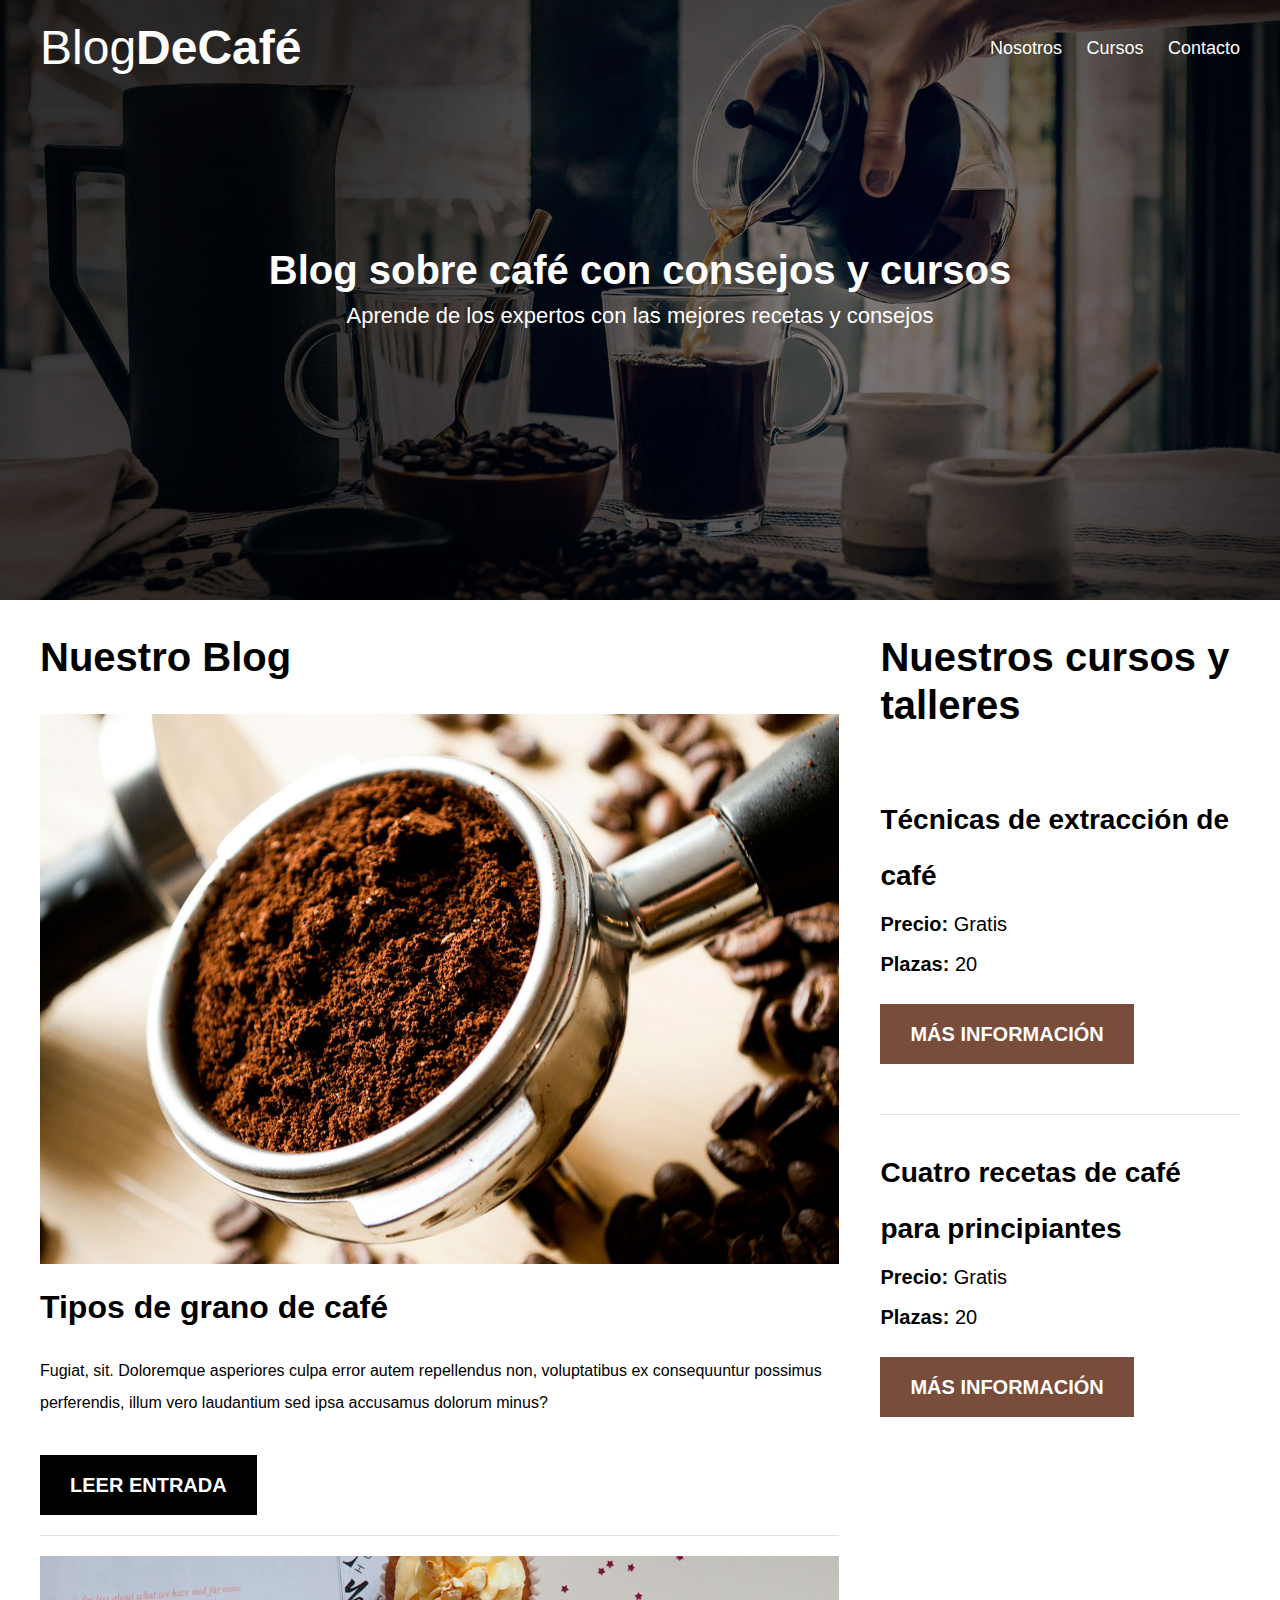
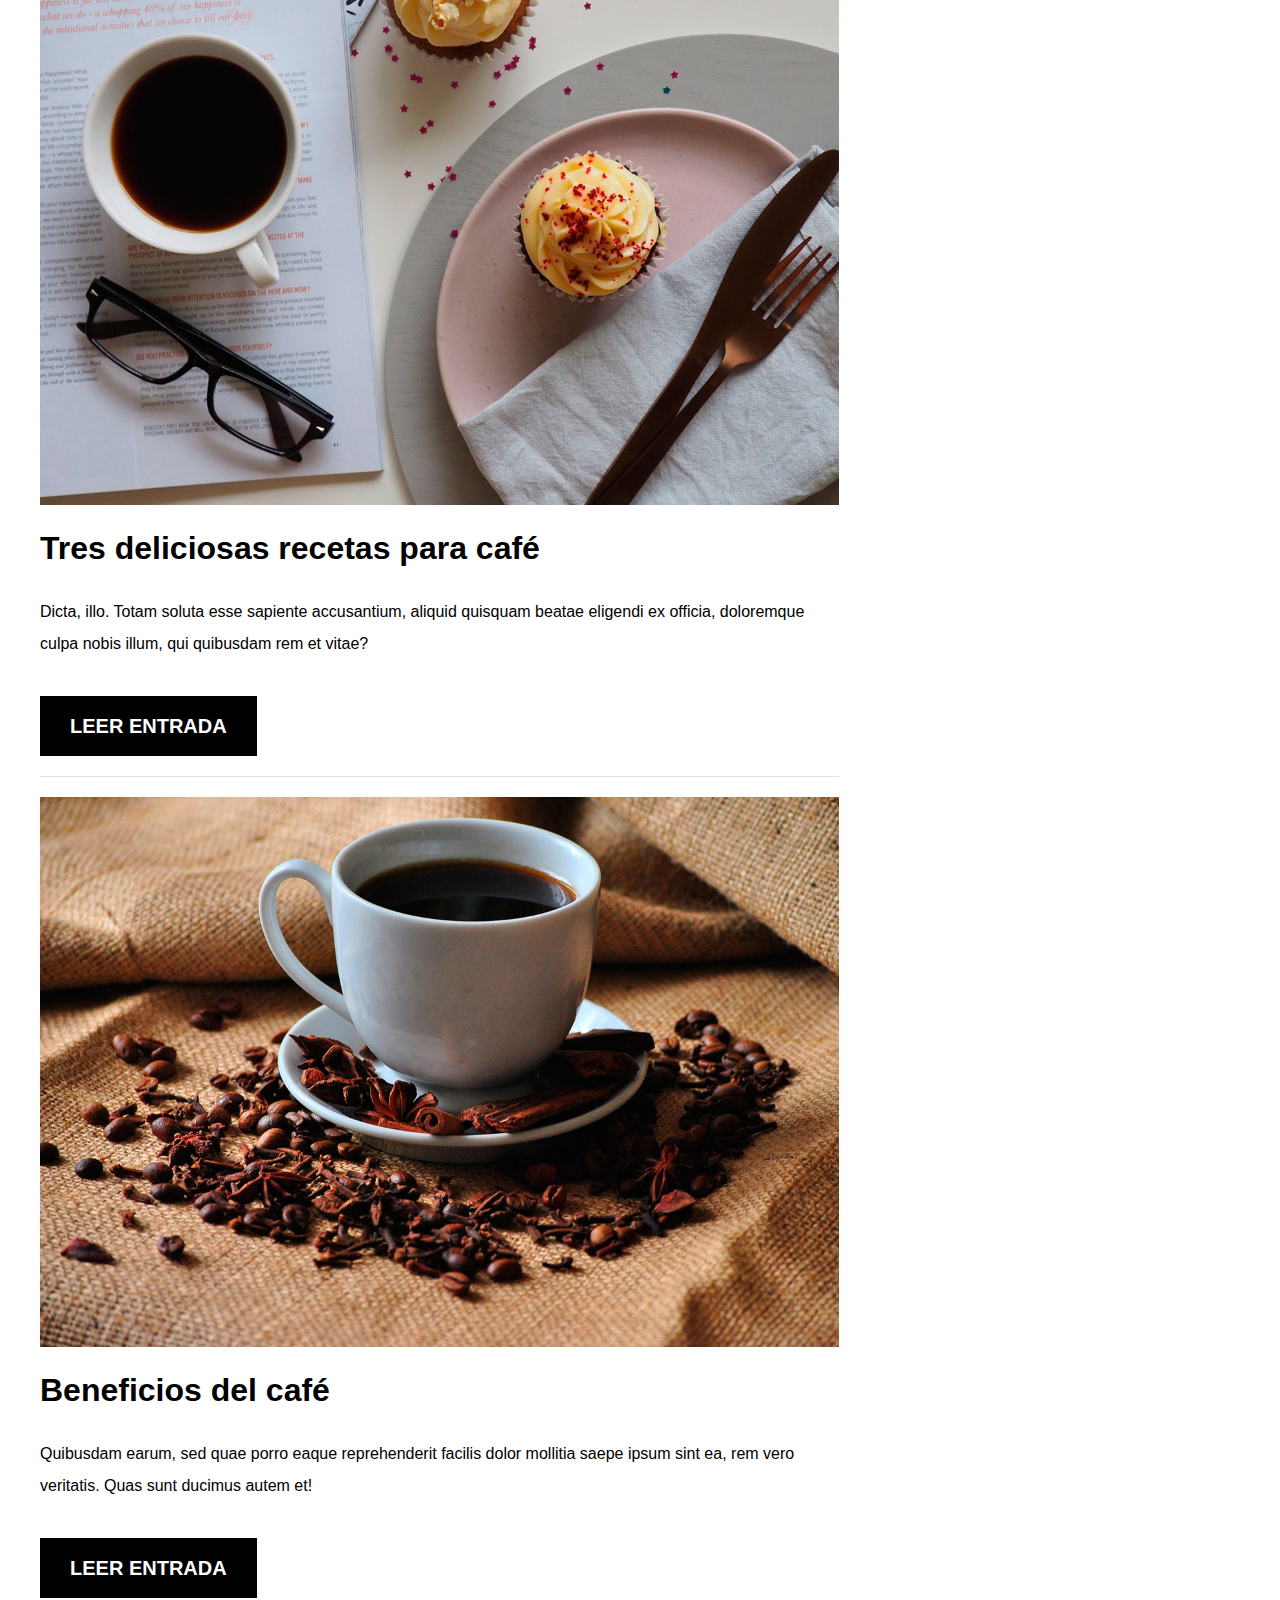
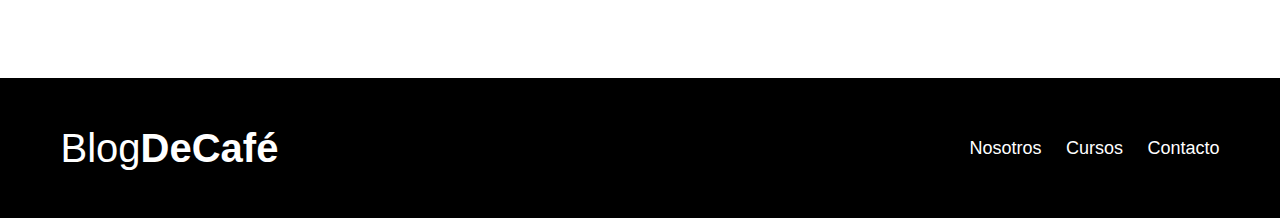
<file: index.html>
<!DOCTYPE html>
<html lang="es">
<head>
    <meta charset="UTF-8">
    <meta name="viewport" content="width=device-width, initial-scale=1.0">
    <meta http-equiv="X-UA-Compatible" content="ie=edge">
    <title>Blog sobre Café</title>
    <link href="https://fonts://fonts.googleapis.com/css?family=Open+Sans|PT+Sans:400,700" rel="stylesheet">
    <link rel="stylesheet" href="css/normalize.css">
    <link rel="stylesheet" href="css/style.css">
</head>
<body>

    <header class="site-header">
        <div class="contenedor">
            <div class="barra">
                <a href="/">
                    <h1 class="no-margin">Blog<span>DeCafé</span></h1>
                </a>
                <nav class="navegacion">
                    <a href="nosotros.html">Nosotros</a>
                    <a href="cursos.html">Cursos</a>
                    <a href="contacto.html">Contacto</a>
                </nav>
            </div><!--barra-->
            <div class="texto-header">
                <h2 class="no-margin">Blog sobre café con consejos y cursos</h2>
                <p class="no-margin">Aprende de los expertos con las mejores recetas y consejos</p>
            </div>

        </div><!--contenedor-->
    </header>

    <div class="contenido-principal contenedor">
        <main class="blog">
            <h2>Nuestro Blog</h2>
            <article class="entrada-blog">
                <div class="imagen">
                    <img src="/img/blog1.jpg" alt="Imagen blog 1">
                </div><!--imagen-->
                <div class="contenido-blog">
                    <h3 class="no-margin">Tipos de grano de café</h3>
                    <p>Fugiat, sit. Doloremque asperiores culpa error autem repellendus non, voluptatibus ex consequuntur possimus perferendis, illum vero laudantium sed ipsa accusamus dolorum minus?</p>
                    <a href="entrada.html" class="btn btn-primario">Leer entrada</a>
                </div>                
            </article>
            <article class="entrada-blog">
                <div class="imagen">
                    <img src="/img/blog2.jpg" alt="Imagen blog 1">
                </div><!--imagen-->
                <div class="contenido-blog">
                    <h3 class="no-margin">Tres deliciosas recetas para café</h3>
                    <p>Dicta, illo. Totam soluta esse sapiente accusantium, aliquid quisquam beatae eligendi ex officia, doloremque culpa nobis illum, qui quibusdam rem et vitae?</p>
                    <a href="entrada.html" class="btn btn-primario">Leer entrada</a>
                </div>                
            </article>
            <article class="entrada-blog">
                <div class="imagen">
                    <img src="/img/blog3.jpg" alt="Imagen blog 1">
                </div><!--imagen-->
                <div class="contenido-blog">
                    <h3 class="no-margin">Beneficios del café</h3>
                    <p>Quibusdam earum, sed quae porro eaque reprehenderit facilis dolor mollitia saepe ipsum sint ea, rem vero veritatis. Quas sunt ducimus autem et!</p>
                    <a href="entrada.html" class="btn btn-primario">Leer entrada</a>
                </div>                
            </article>
        </main>
        <aside class="cursos">
            <h2>Nuestros cursos y talleres</h2>
            <ul class="cursos-lista">
                <li class="curso">
                    <h4 class="no-margin">Técnicas de extracción de café</h4>
                    <p class="no-margin">Precio: <span>Gratis</span></p>
                    <p class="no-margin">Plazas: <span>20</span></p>
                    <a href="cursos.html" class="btn btn-secundario">Más información</a>
                </li>
                <li class="curso">
                    <h4 class="no-margin">Cuatro recetas de café para principiantes</h4>
                    <p class="no-margin">Precio: <span>Gratis</span></p>
                    <p class="no-margin">Plazas: <span>20</span></p>
                    <a href="cursos.html" class="btn btn-secundario">Más información</a>
                </li>
            </ul>
        </aside>
    </div><!--Contenido principal-->

    <footer class="site-footer">
        <div class="contenedor">
            <div class="barra">
                <p class="no-margin">Blog<span>DeCafé</span></p>

                <nav class="navegacion">
                    <a href="nosotros.html">Nosotros</a>
                    <a href="cursos.html">Cursos</a>
                    <a href="contacto.html">Contacto</a>
                </nav>
            </div>
        </div>
    </footer>
    
</body>
</html>
</file>
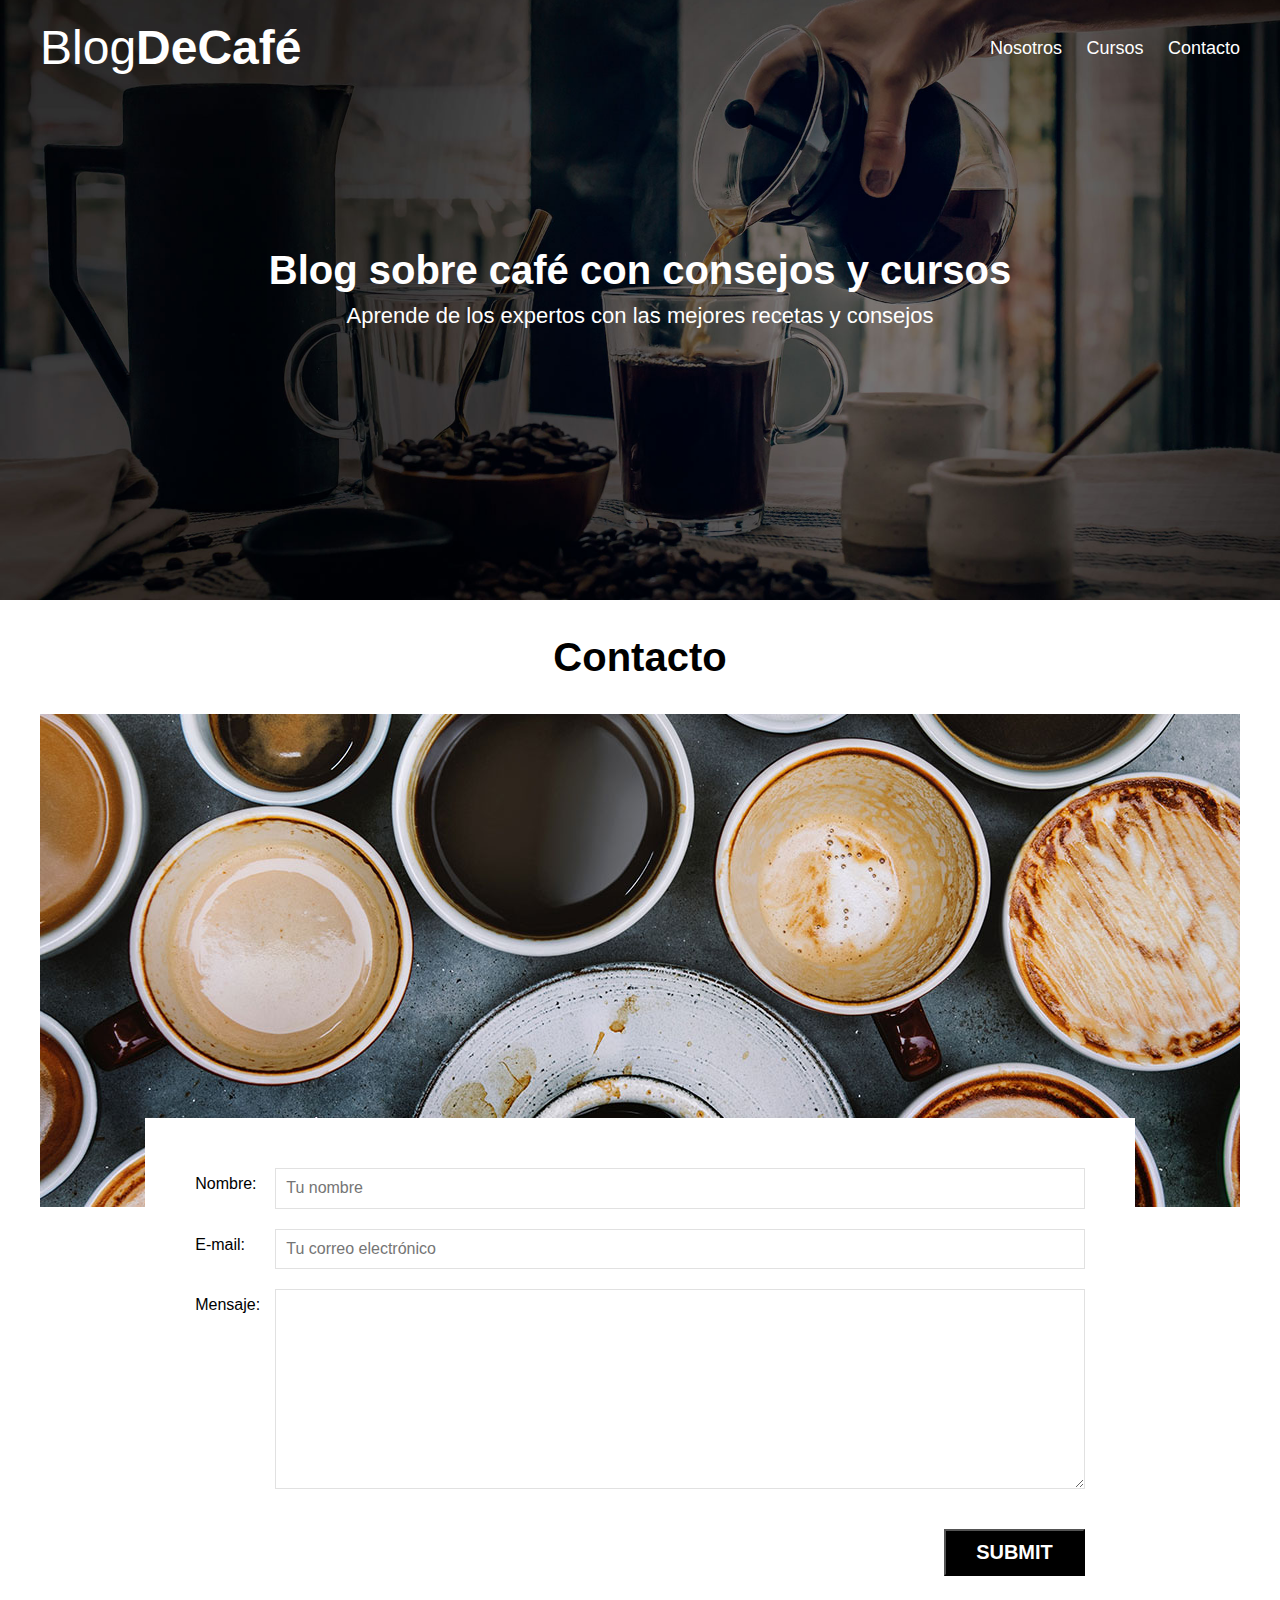
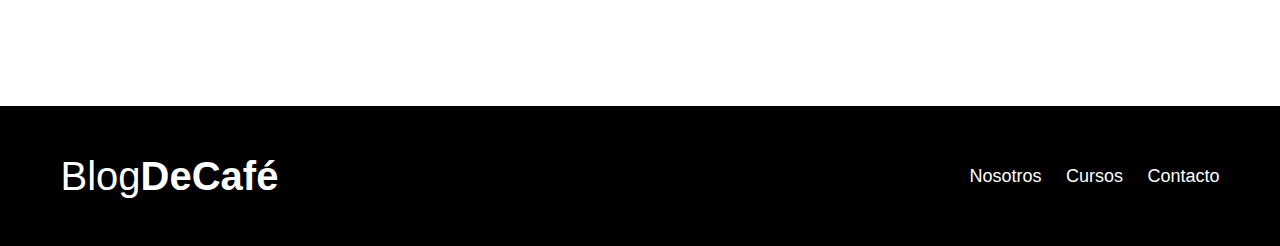
<file: contacto.html>
<!DOCTYPE html>
<html lang="es">
<head>
    <meta charset="UTF-8">
    <meta name="viewport" content="width=device-width, initial-scale=1.0">
    <meta http-equiv="X-UA-Compatible" content="ie=edge">
    <title>Blog sobre Café</title>
    <link href="https://fonts://fonts.googleapis.com/css?family=Open+Sans|PT+Sans:400,700" rel="stylesheet">
    <link rel="stylesheet" href="css/normalize.css">
    <link rel="stylesheet" href="css/style.css">
</head>
<body>

    <header class="site-header">
        <div class="contenedor">
            <div class="barra">
                <a href="/">
                    <h1 class="no-margin">Blog<span>DeCafé</span></h1>
                </a>
                <nav class="navegacion">
                    <a href="nosotros.html">Nosotros</a>
                    <a href="cursos.html">Cursos</a>
                    <a href="contacto.html">Contacto</a>
                </nav>
            </div><!--barra-->
            <div class="texto-header">
                <h2 class="no-margin">Blog sobre café con consejos y cursos</h2>
                <p class="no-margin">Aprende de los expertos con las mejores recetas y consejos</p>
            </div>

        </div><!--contenedor-->
    </header>

    <main class="contenedor">
        <h2 class="centrar-texto">Contacto</h2>

        <div class="grid centrar-columnas">
            <div class="columnas-12">
                <img src="/img/contacto.jpg" alt="imágen de contacto">
            </div>

            <div class="columnas-10 formulario-contacto">
                <form action="#">
                    <div class="campo">
                        <label for="nombre">Nombre:</label>
                        <input type="text" id="nombre" placeholder="Tu nombre">
                    </div>
                    <div class="campo">
                        <label for="email">E-mail:</label>
                        <input type="email" id="email" placeholder="Tu correo electrónico">
                    </div>
                    <div class="campo mensaje">
                        <label for="mensaje">Mensaje:</label>
                        <textarea id="mensaje"></textarea>
                    </div>
                    <div class="campo enviar">
                        <input type="submit" class="btn btn-primario">
                    </div>
                </form>
            </div>
        </div>
        
    </main>

    <footer class="site-footer">
        <div class="contenedor">
            <div class="barra">
                <p class="no-margin">Blog<span>DeCafé</span></p>

                <nav class="navegacion">
                    <a href="nosotros.html">Nosotros</a>
                    <a href="cursos.html">Cursos</a>
                    <a href="contacto.html">Contacto</a>
                </nav>
            </div>
        </div>
    </footer>
    
</body>
</html>
</file>
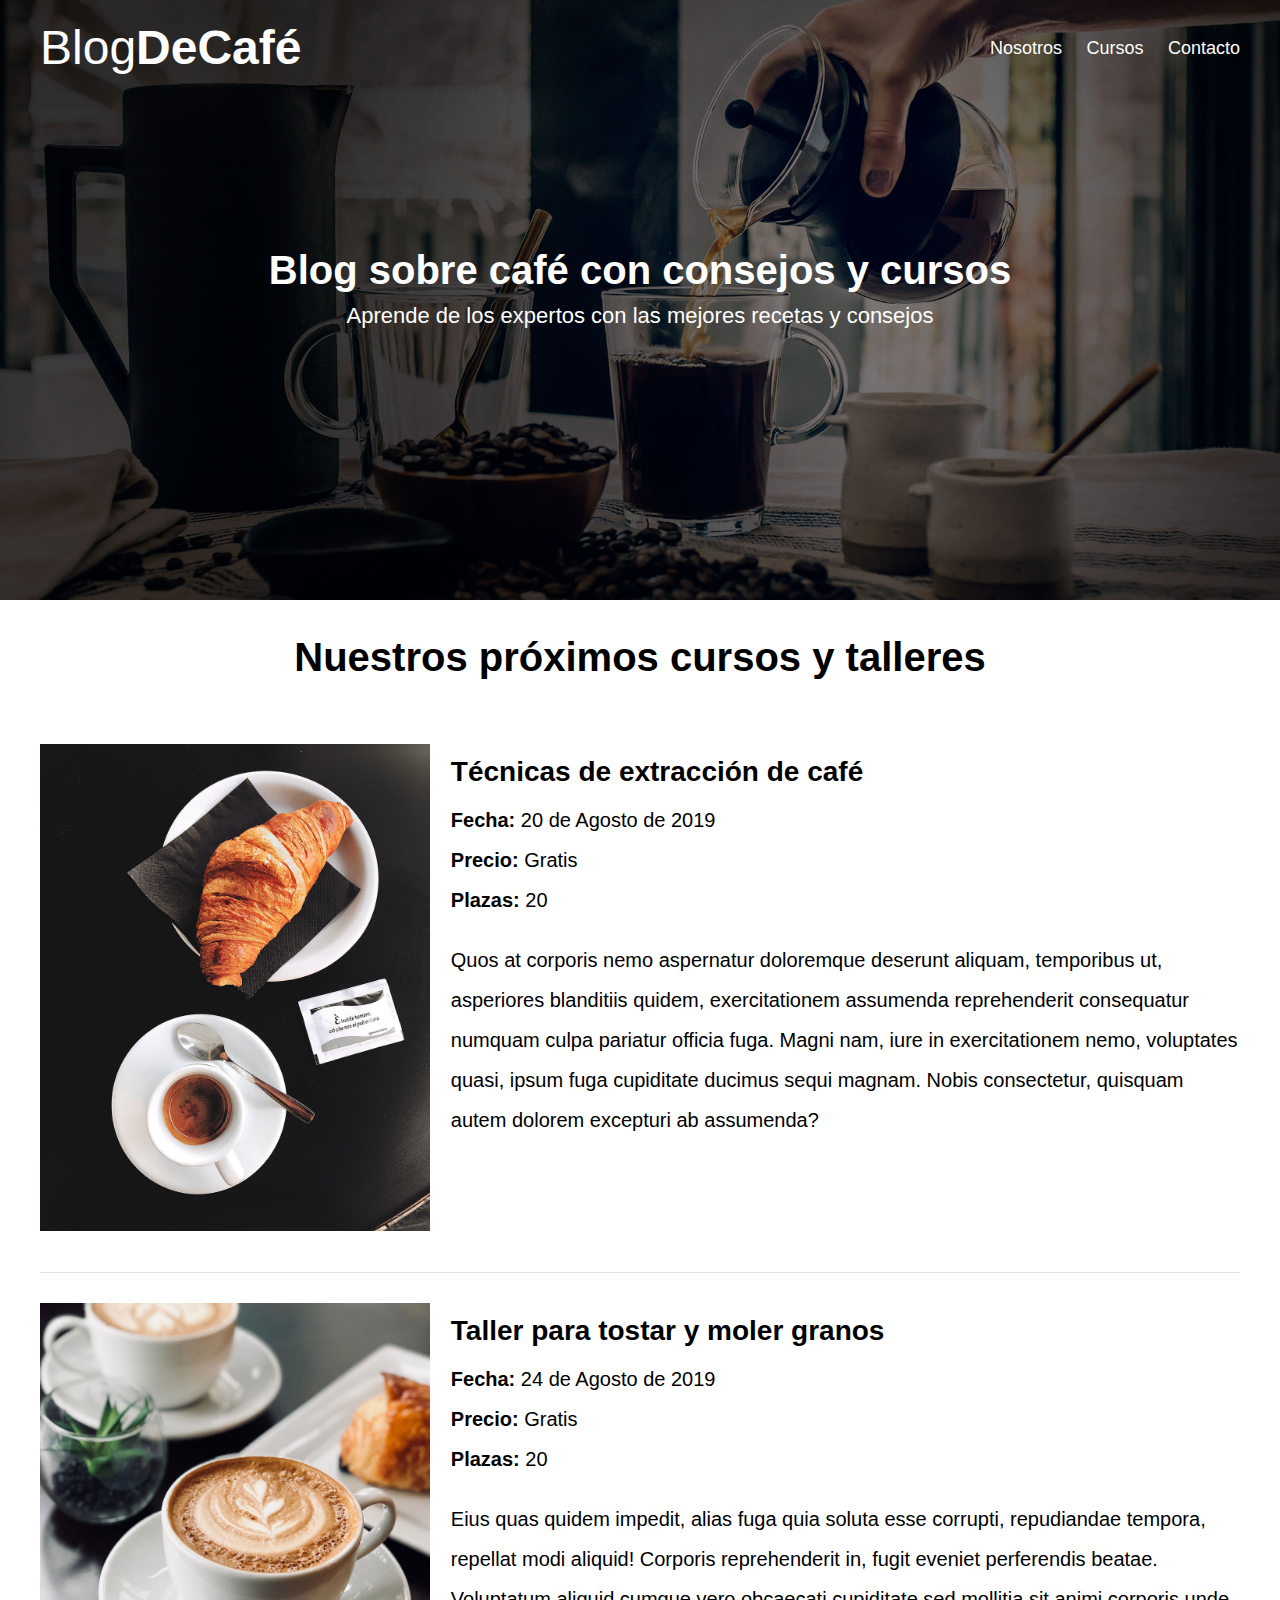
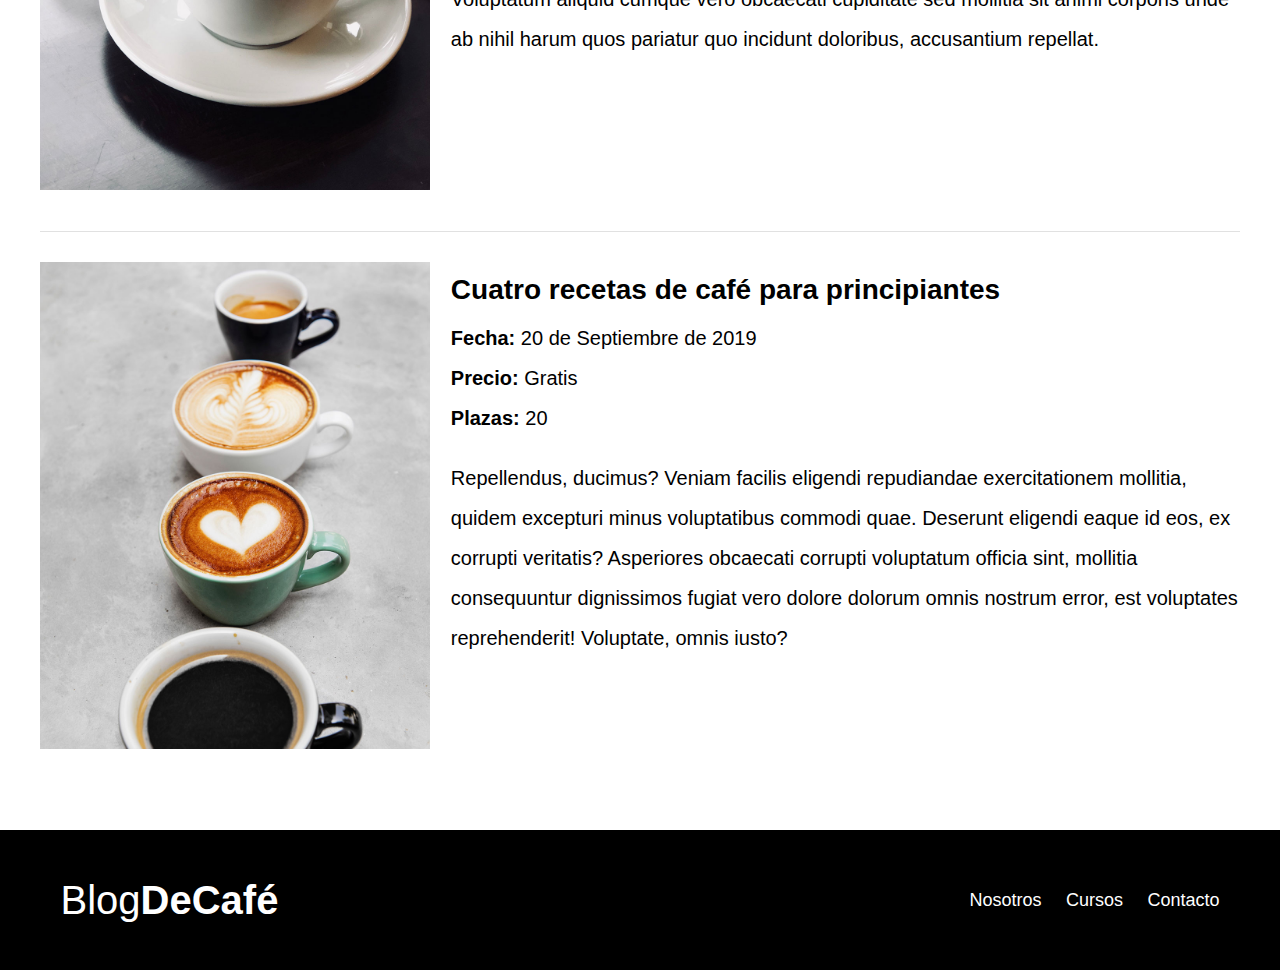
<file: cursos.html>
<!DOCTYPE html>
<html lang="es">
<head>
    <meta charset="UTF-8">
    <meta name="viewport" content="width=device-width, initial-scale=1.0">
    <meta http-equiv="X-UA-Compatible" content="ie=edge">
    <title>Blog sobre Café</title>
    <link href="https://fonts://fonts.googleapis.com/css?family=Open+Sans|PT+Sans:400,700" rel="stylesheet">
    <link rel="stylesheet" href="css/normalize.css">
    <link rel="stylesheet" href="css/style.css">
</head>
<body>

    <header class="site-header">
        <div class="contenedor">
            <div class="barra">
                <a href="/">
                    <h1 class="no-margin">Blog<span>DeCafé</span></h1>
                </a>
                <nav class="navegacion">
                    <a href="nosotros.html">Nosotros</a>
                    <a href="cursos.html">Cursos</a>
                    <a href="contacto.html">Contacto</a>
                </nav>
            </div><!--barra-->
            <div class="texto-header">
                <h2 class="no-margin">Blog sobre café con consejos y cursos</h2>
                <p class="no-margin">Aprende de los expertos con las mejores recetas y consejos</p>
            </div>

        </div><!--contenedor-->
    </header>

    <main class="contenedor">
        <h2 class="centrar-texto">Nuestros próximos cursos y talleres</h2>
        <article class="curso grid">
            <div class="columnas-4">
                <img src="/img/curso1.jpg" alt="Imagen curso 1">
            </div>
            <div class="columnas-8">
                <h4 class="no-margin">Técnicas de extracción de café</h4>
                <p class="no-margin">Fecha: <span>20 de Agosto de 2019</span></p>
                <p class="no-margin">Precio: <span>Gratis</span></p>
                <p class="no-margin">Plazas: <span>20</span></p>
                <p class="descripcion">
                    Quos at corporis nemo aspernatur doloremque deserunt aliquam, temporibus ut, asperiores blanditiis quidem, exercitationem assumenda reprehenderit consequatur numquam culpa pariatur officia fuga.
                    Magni nam, iure in exercitationem nemo, voluptates quasi, ipsum fuga cupiditate ducimus sequi magnam. Nobis consectetur, quisquam autem dolorem excepturi ab assumenda? 
                </p>
            </div>
        </article>

        <article class="curso grid">
            <div class="columnas-4">
                <img src="/img/curso2.jpg" alt="Imagen curso 2">
            </div>
            <div class="columnas-8">
                <h4 class="no-margin">Taller para tostar y moler granos</h4>
                <p class="no-margin">Fecha: <span>24 de Agosto de 2019</span></p>
                <p class="no-margin">Precio: <span>Gratis</span></p>
                <p class="no-margin">Plazas: <span>20</span></p>
                <p class="descripcion">
                    Eius quas quidem impedit, alias fuga quia soluta esse corrupti, repudiandae tempora, repellat modi aliquid! Corporis reprehenderit in, fugit eveniet perferendis beatae.
                    Voluptatum aliquid cumque vero obcaecati cupiditate sed mollitia sit animi corporis unde ab nihil harum quos pariatur quo incidunt doloribus, accusantium repellat.
                </p>
            </div>
        </article>

        <article class="curso grid">
            <div class="columnas-4">
                <img src="/img/curso3.jpg" alt="Imagen curso 3">
            </div>
            <div class="columnas-8">
                <h4 class="no-margin">Cuatro recetas de café para principiantes</h4>
                <p class="no-margin">Fecha: <span>20 de Septiembre de 2019</span></p>
                <p class="no-margin">Precio: <span>Gratis</span></p>
                <p class="no-margin">Plazas: <span>20</span></p>
                <p class="descripcion">
                    Repellendus, ducimus? Veniam facilis eligendi repudiandae exercitationem mollitia, quidem excepturi minus voluptatibus commodi quae. Deserunt eligendi eaque id eos, ex corrupti veritatis?
                    Asperiores obcaecati corrupti voluptatum officia sint, mollitia consequuntur dignissimos fugiat vero dolore dolorum omnis nostrum error, est voluptates reprehenderit! Voluptate, omnis iusto?
                </p>
            </div>
        </article>
    </main>

    <footer class="site-footer">
        <div class="contenedor">
            <div class="barra">
                <p class="no-margin">Blog<span>DeCafé</span></p>

                <nav class="navegacion">
                    <a href="nosotros.html">Nosotros</a>
                    <a href="cursos.html">Cursos</a>
                    <a href="contacto.html">Contacto</a>
                </nav>
            </div>
        </div>
    </footer>
    
</body>
</html>
</file>
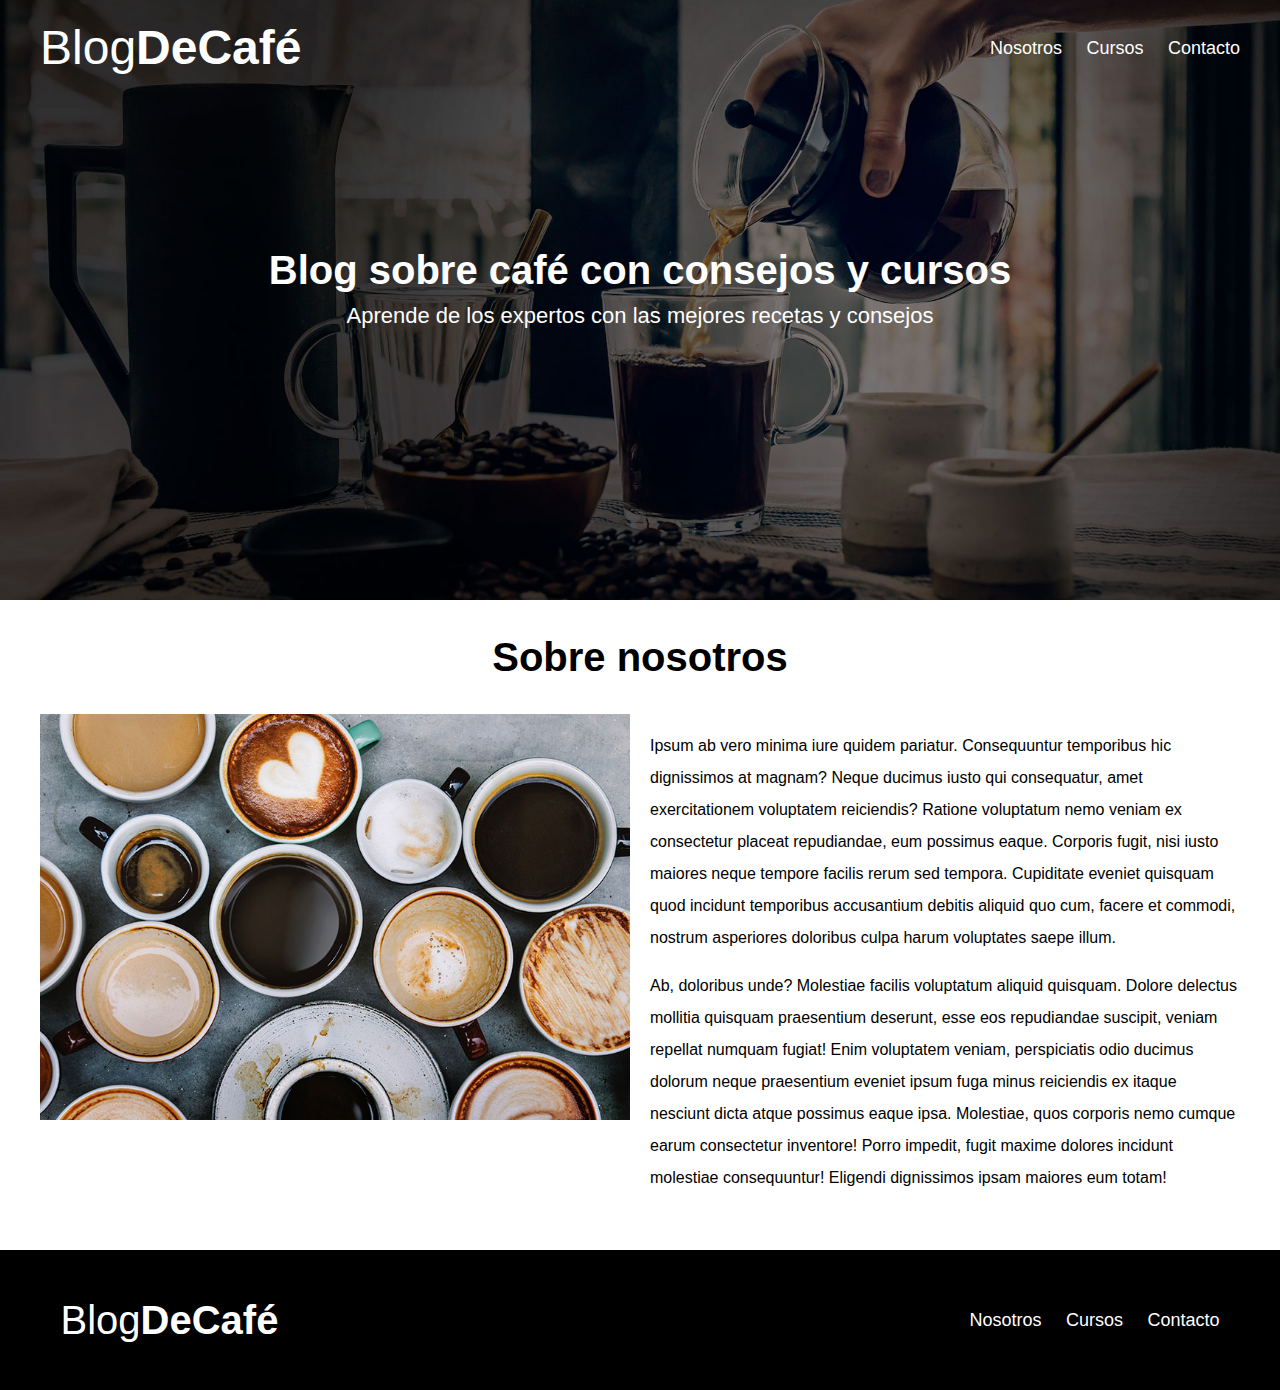
<file: nosotros.html>
<!DOCTYPE html>
<html lang="es">
<head>
    <meta charset="UTF-8">
    <meta name="viewport" content="width=device-width, initial-scale=1.0">
    <meta http-equiv="X-UA-Compatible" content="ie=edge">
    <title>Blog sobre Café</title>
    <link href="https://fonts://fonts.googleapis.com/css?family=Open+Sans|PT+Sans:400,700" rel="stylesheet">
    <link rel="stylesheet" href="css/normalize.css">
    <link rel="stylesheet" href="css/style.css">
</head>
<body>

    <header class="site-header">
        <div class="contenedor">
            <div class="barra">
                <a href="/">
                    <h1 class="no-margin">Blog<span>DeCafé</span></h1>
                </a>
                <nav class="navegacion">
                    <a href="nosotros.html">Nosotros</a>
                    <a href="cursos.html">Cursos</a>
                    <a href="contacto.html">Contacto</a>
                </nav>
            </div><!--barra-->
            <div class="texto-header">
                <h2 class="no-margin">Blog sobre café con consejos y cursos</h2>
                <p class="no-margin">Aprende de los expertos con las mejores recetas y consejos</p>
            </div>

        </div><!--contenedor-->
    </header>

    <main class="contenedor">
        <h2 class="centrar-texto">
            Sobre nosotros
        </h2>
        <div class="grid">
            <div class="columnas-6">
                <img src="img/nosotros.jpg" alt="imagen Nosotros">
            </div>
            <div class="columnas-6">
                <p>Ipsum ab vero minima iure quidem pariatur. Consequuntur temporibus hic dignissimos at magnam? Neque ducimus iusto qui consequatur, amet exercitationem voluptatem reiciendis?
                   Ratione voluptatum nemo veniam ex consectetur placeat repudiandae, eum possimus eaque. Corporis fugit, nisi iusto maiores neque tempore facilis rerum sed tempora.
                   Cupiditate eveniet quisquam quod incidunt temporibus accusantium debitis aliquid quo cum, facere et commodi, nostrum asperiores doloribus culpa harum voluptates saepe illum.
                </p>
                <p>Ab, doloribus unde? Molestiae facilis voluptatum aliquid quisquam. Dolore delectus mollitia quisquam praesentium deserunt, esse eos repudiandae suscipit, veniam repellat numquam fugiat!
                   Enim voluptatem veniam, perspiciatis odio ducimus dolorum neque praesentium eveniet ipsum fuga minus reiciendis ex itaque nesciunt dicta atque possimus eaque ipsa.
                   Molestiae, quos corporis nemo cumque earum consectetur inventore! Porro impedit, fugit maxime dolores incidunt molestiae consequuntur! Eligendi dignissimos ipsam maiores eum totam!
                </p>
            </div>
        </div>
    </main>

    <footer class="site-footer">
        <div class="contenedor">
            <div class="barra">
                <p class="no-margin">Blog<span>DeCafé</span></p>

                <nav class="navegacion">
                    <a href="nosotros.html">Nosotros</a>
                    <a href="cursos.html">Cursos</a>
                    <a href="contacto.html">Contacto</a>
                </nav>
            </div>
        </div>
    </footer>
    
</body>
</html>
</file>
<file: css/style.css>
html {
    box-sizing: border-box;
    font-size: 62.5%; /** 1rem = 10px **/
}
*, *:before, *:after{
    box-sizing: inherit;
}
body{
    font-family: 'Open Sans', sans-serif;
    font-size: 1.6rem;
    line-height: 2;
}
/** Globales **/
.contenedor {
    max-width: 1200px;
    width: 95%;
    margin: 0 auto;
}

h1, h2, h3, h4 {
    font-family: 'PT Sans', sans-serif;
}
h1 { font-size: 4.8rem; }
h2 { 
    font-size: 4rem;
    line-height: 1.2;
 }
h3 { font-size: 3.2rem; }
h4 { font-size: 2.8rem; }

img {
    max-width: 100%;
}

/** Utilidades **/
.centrar-texto {
    text-align: center;
}

.no-margin {
    margin: 0;
}

/** Grid **/
@media (min-width: 768px) {
    .grid {
        display: flex;
        justify-content: space-between;
        flex-wrap: wrap;
    }

    .centrar-columnas {
        justify-content: center;
    }
    .columnas-4 {
        flex: 0 0 calc(33.3% - 1rem);
    }
    .columnas-6 {
        flex: 0 0 calc(50% - 1rem);
    }
    .columnas-8 {
        flex: 0 0 calc(66.6% - 1rem);
    }
    .columnas-10 {
        flex: 0 0 calc(83.3% - 1rem);
    }
    .columnas-12 {
        flex: 0 0 100%;
    }
}

/** Botones **/
.btn {
    display: block;
    text-align: center;
    padding: 1rem 3rem;
    margin: 2rem 0;
    color: white;
    text-decoration: none;
    font-family: 'PT Sans', sans-serif;
    font-weight: 700;
    text-transform: uppercase;
    font-size: 2rem;
    flex: 0 0 100%;
}

.btn:hover {
    cursor: pointer;
}

@media (min-width: 768px) {
    .btn {
        display: inline-block;
        flex: 0 0 auto;
    }    
}

.btn-primario {
    background-color: black;
}

.btn-secundario {
    background-color: #784d3c;
}


/** Header **/
@media (min-width:768px) {
    .barra {
        display: flex;
        justify-content: space-between;
        align-items: center;
    }
}


.site-header {
    background-image: url(../img/banner.jpg);
    background-repeat: no-repeat;
    background-position: center center;
    background-size: cover;
    height: 60rem;
}

.site-header a {
    color: white;
    text-decoration: none;
}

.site-header h1 {
    text-align: center;
    font-weight: 400;
}

.site-header h1 span {
    font-weight: 700;
}

/** Navegación **/
.navegacion a {
    text-align: center;
    display: block;
    font-size: 1.8rem;
    color: white;
    text-decoration: none;
}
@media (min-width: 768px) {
    .navegacion a {
        display: inline;
        margin-right: 2rem;
    }
    .navegacion a:last-of-type {
        margin: 0;
    }
}

/** Header text **/
.texto-header {
    color: white;
    text-align: center;
    margin-top: 5rem;
}
@media (min-width: 768px) {
    .texto-header {
        margin-top: 15rem;
    }
}

.texto-header p {
    font-size: 2.2rem;
}

/** Contenido principal Home **/
.contenido-principal {
    display: flex;
    flex-wrap: wrap;
}

.blog, .cursos {
    flex: 0 0 100%;
}

.cursos {
    order: -1;
}

@media (min-width: 768px) {
    .contenido-principal {
        justify-content: space-between;
    }

    .blog {
        flex-basis: 66.6%;
    }

    .cursos {
        flex-basis: calc(33.3% - 4rem);
        order: 2;
    }
}

/** Opcional **/
.entrada-blog {
    margin-bottom: 2rem;
    border-bottom: 1px solid #e1e1e1;
}

.entrada-blog:last-of-type {
    border: none;
}

/** Cursos Sidebar **/
.cursos-lista {
    padding: 0;
    list-style: none;
}

.curso {
    padding-top: 3rem;
    padding-bottom: 3rem;
    border-bottom: 1px solid #e1e1e1;
}

.curso:last-of-type {
    border-bottom: none;
}

.curso p {
    font-family: 'PT Sans', sans-serif;
    font-weight: 700;
    font-size: 2rem;
}

.curso p span, .curso p.descripcion {
    font-weight: 400;
}


/** Footer **/
.site-footer {
    background-color: black;
    padding: 3rem;
    margin-top: 4rem;
}

.site-footer p {
    color: white;
    font-size: 4rem;
    font-weight: 400;
    font-family: 'PT Sans', sans-serif;
    text-align: center;
}

.site-footer p span {
    font-weight: 700;
}

/** Contacto **/
.formulario-contacto { 
    background-color: white;
    padding: 5rem;
}

@media (min-width: 768px) {
    .formulario-contacto {
        margin-top: -10rem;
    }
}

.formulario-contacto .campo {
    display: flex;
    justify-content: space-between;
    margin-bottom: 2rem;
}

.formulario-contacto .campo label {
    flex: 0 0 8rem;
}

.formulario-contacto .campo input:not([type="submit"]),
.formulario-contacto .campo textarea {
    flex: 1;
    border: 1px solid #e1e1e1;
    padding: 1rem;
}

.formulario-contacto .campo textarea {
    height: 20rem;
}

.formulario-contacto .enviar {
    display: flex;
    justify-content: flex-end;
}
</file>
